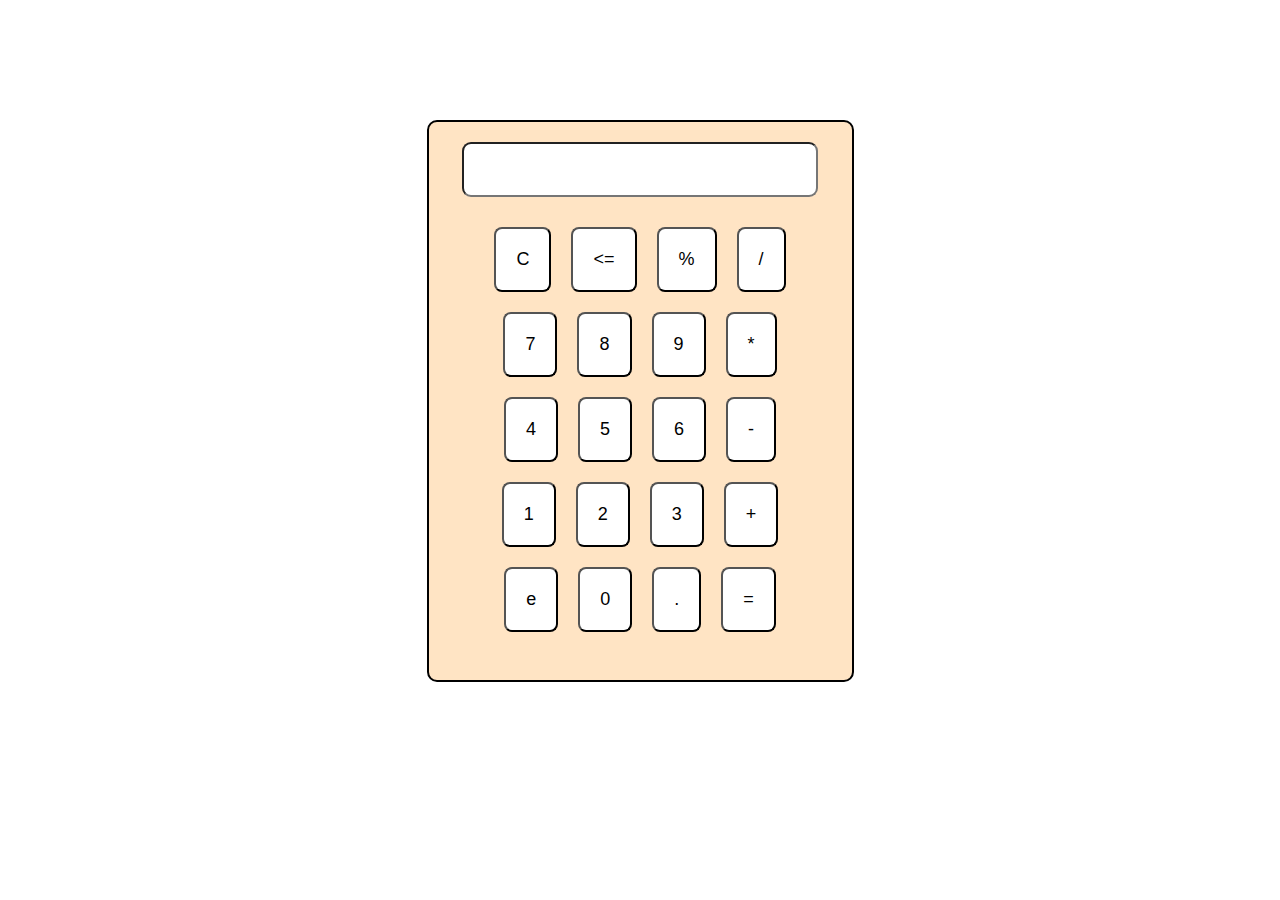
<file: calculator/index.html>
<!DOCTYPE html>
<html lang="en">
  <head>
    <meta charset="UTF-8" />
    <meta http-equiv="X-UA-Compatible" content="IE=edge" />
    <meta name="viewport" content="width=device-width, initial-scale=1.0" />
    <title>Document</title>
    <script src="script.js" defer></script>
    <link rel="stylesheet" href="style.css" />
  </head>
  <body>
    <div class="container">
      <div class="display">
        <input type="text"  id="output">
      </div>
      <div class="calculation">
        <div class="row">
            <input type="button"  value="C" class="my_btn" />
            <input type="button" value="<="  class="my_btn" />
            <input type="button" value="%" class="my_btn"/>
            <input type="button" value="/" class="my_btn" /><br>
    
        </div>
        <div class="row">
            <input type="button" value="7" class="my_btn"/>
            <input type="button" value="8" class="my_btn"/>
            <input type="button" value="9" class="my_btn" />
            <input type="button" value="*" class="my_btn" /><br>
    

        </div>
        <div class="row">

            <input type="button" value="4" class="my_btn"/>
        <input type="button" value="5" class="my_btn" />
        <input type="button" value="6" class="my_btn" />
        <input type="button" value="-" class="my_btn"/><br>

        </div>
        <div class="row">
            <input type="button" value="1" class="my_btn" />
        <input type="button"  value="2" class="my_btn"/>
        <input type="button" value="3" class="my_btn"/>
        <input type="button" value="+"  class="my_btn"/><br>
        </div>
        <div class="row">
            
        <input type="button" value="e" class="my_btn" />
        <input type="button" value="0" class="my_btn"/>
        <input type="button" value="." class="my_btn" />
        <input type="button" value="=" class="my_btn" />

        </div>
        
      </div>
    </div>
  </body>
</html>
</file>
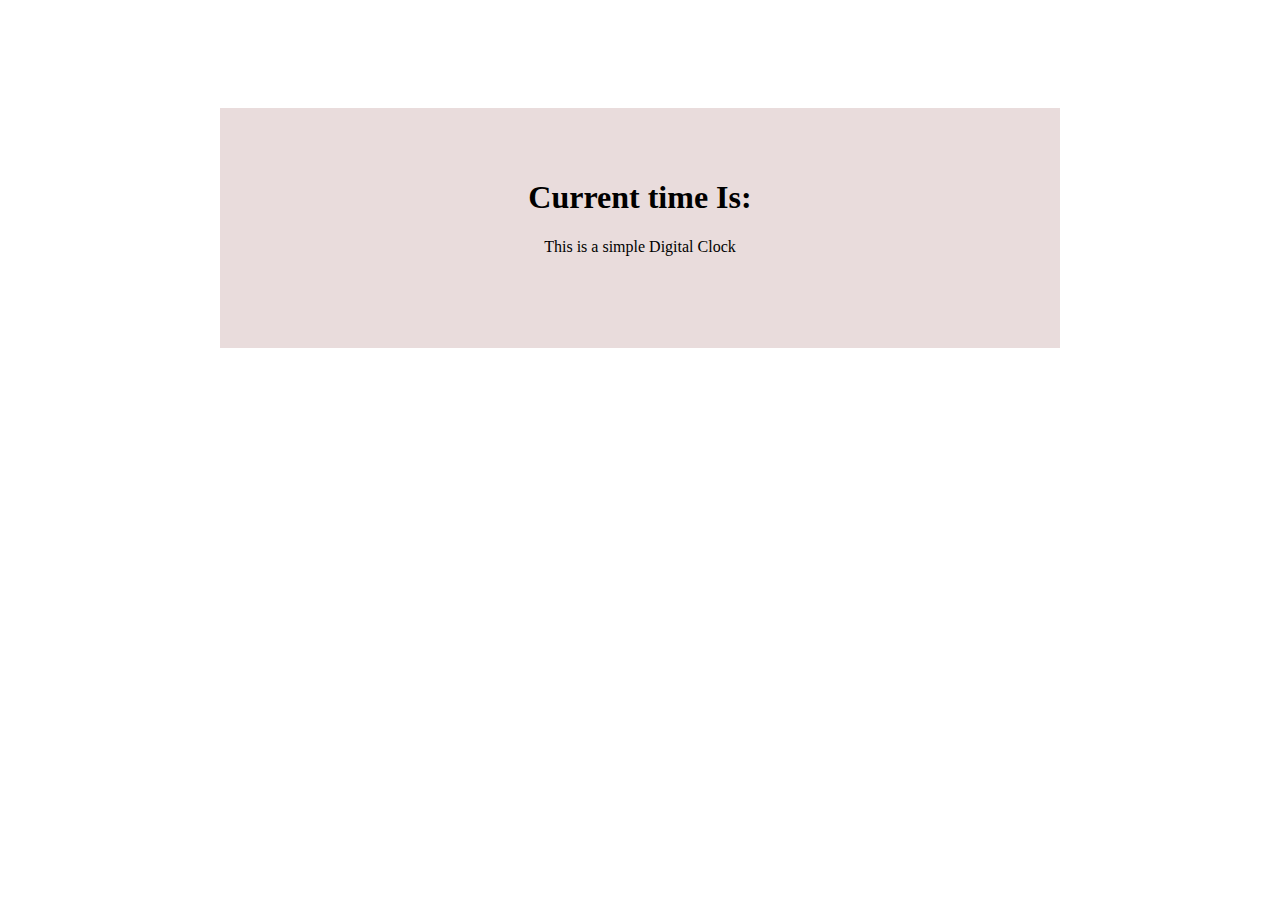
<file: clock/index.html>
<!DOCTYPE html>
<html lang="en">
<head>
    <meta charset="UTF-8">
    <meta http-equiv="X-UA-Compatible" content="IE=edge">
    <meta name="viewport" content="width=device-width, initial-scale=1.0">
    <link rel="stylesheet" href="styles.css">
    <script src="script.js" defer></script>
    <title>Clock</title>
</head>
<body>
    <div class="container">
        <div class="header">
            <h1>Current time Is:<span id="live-time"></span></h1>
        </div>
        <div class="body">
            <p>This is a simple Digital Clock</p>
        </div>
    </div>
    
</body>
</html>
</file>
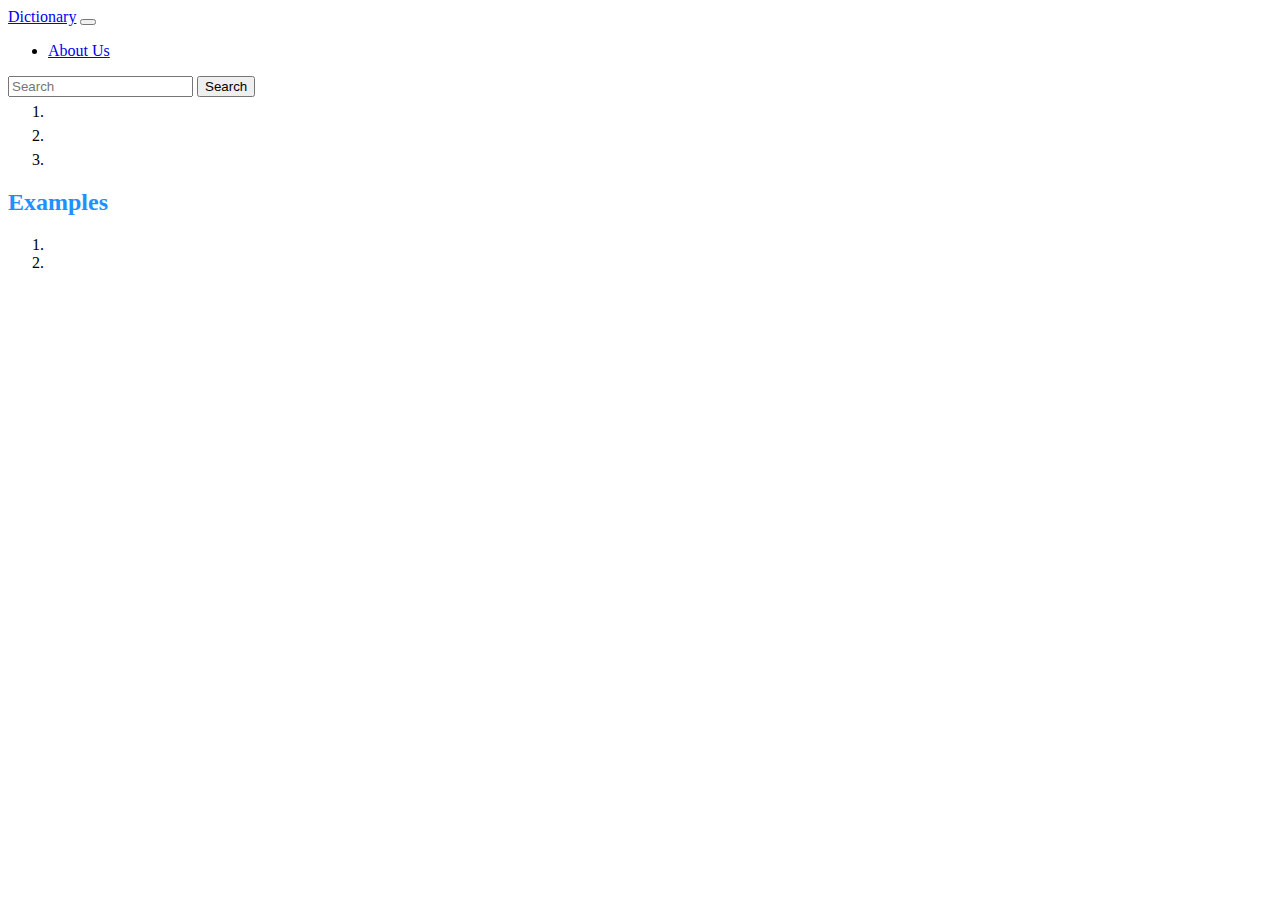
<file: dictionary/index.html>
<!DOCTYPE html>
<html lang="en">
  <head>
    <meta charset="UTF-8" />
    <meta http-equiv="X-UA-Compatible" content="IE=edge" />
    <meta name="viewport" content="width=device-width, initial-scale=1.0" />
    <title>Document</title>
    <script src="index.js" type="module" defer></script>
    <link rel="stylesheet" href="style.css" />
    <link
      href="https://cdn.jsdelivr.net/npm/bootstrap@5.3.0-alpha1/dist/css/bootstrap.min.css"
      rel="stylesheet"
      integrity="sha384-GLhlTQ8iRABdZLl6O3oVMWSktQOp6b7In1Zl3/Jr59b6EGGoI1aFkw7cmDA6j6gD"
      crossorigin="anonymous"
    />
    <script
      src="https://cdn.jsdelivr.net/npm/@popperjs/core@2.11.6/dist/umd/popper.min.js"
      integrity="sha384-oBqDVmMz9ATKxIep9tiCxS/Z9fNfEXiDAYTujMAeBAsjFuCZSmKbSSUnQlmh/jp3"
      crossorigin="anonymous"
    ></script>
    <script
      src="https://cdn.jsdelivr.net/npm/bootstrap@5.3.0-alpha1/dist/js/bootstrap.min.js"
      integrity="sha384-mQ93GR66B00ZXjt0YO5KlohRA5SY2XofN4zfuZxLkoj1gXtW8ANNCe9d5Y3eG5eD"
      crossorigin="anonymous"
    ></script>
  </head>

  <body>
    <nav class="navbar navbar-expand-lg bg-dark text-light">
      <div class="container-fluid">
        <a class="navbar-brand text-light dis" href="#">Dictionary</a>
        <button
          class="navbar-toggler bg-light"
          type="button"
          data-bs-toggle="collapse"
          data-bs-target="#navbarSupportedContent"
          aria-controls="navbarSupportedContent"
          aria-expanded="false"
          aria-label="Toggle navigation"
        >
          <span class="navbar-toggler-icon"></span>
        </button>
        <div class="collapse navbar-collapse" id="navbarSupportedContent">
          <ul class="navbar-nav me-auto mb-2 mb-lg-0">
            <li class="nav-item">
              <a class="nav-link active text-light" aria-current="page" href="#"
                >About Us</a
              >
            </li>
           
          </ul>
          <form class="d-flex" role="search">
            <input
              id="inp"
              class="form-control me-2"
              type="search"
              placeholder="Search"
              aria-label="Search"
            />
            <button
              id="my_button"
              class="btn btn-outline-primary text-light"
              type="submit"
            >
              Search
            </button>
          </form>
        </div>
      </div>
    </nav>
    <div class="container my-2">
      <span id="word"></span>
      <ol>
        <li><span id="meaning1"></span></li>
        <li><span id="meaning2"></span></li>
        <li><span id="meaning3"></span></li>
      </ol>
      <h2 id="example">Examples</h2>
      <ol>
        <li><span id="example1"></span></li>
        <li><span id="example2"></span></li>
      </ol>

    
    </div>
  </body>
</html>
</file>
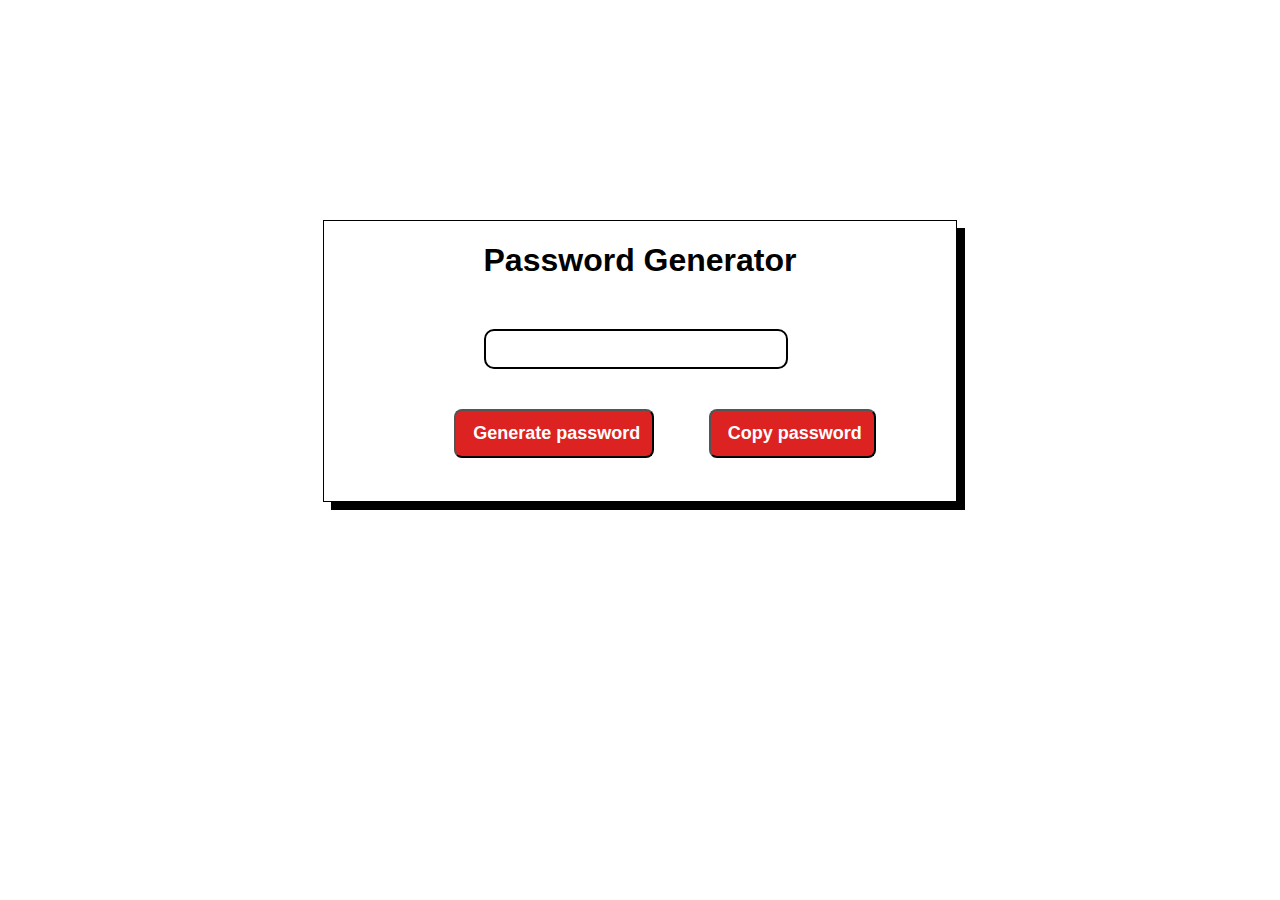
<file: password generator/index.html>
<!DOCTYPE html>
<html lang="en">
<head>
    <meta charset="UTF-8">
    <meta http-equiv="X-UA-Compatible" content="IE=edge">
    <meta name="viewport" content="width=device-width, initial-scale=1.0">
    <title>Password Generator</title>
    <link rel="stylesheet" href="style.css">
    <script src="script.js" defer></script>
</head>
<body>
    <div class="container">
        <div class="password_generator">
            <h1>Password Generator</h1>
            <p id="psw"></p>
            <input type="button" id="btn" value=" Generate password">
            <input type="button" id="copy" value=" Copy password">
            <p id="after"></p>


        </div>
    </div>
    
</body>
</html>
</file>
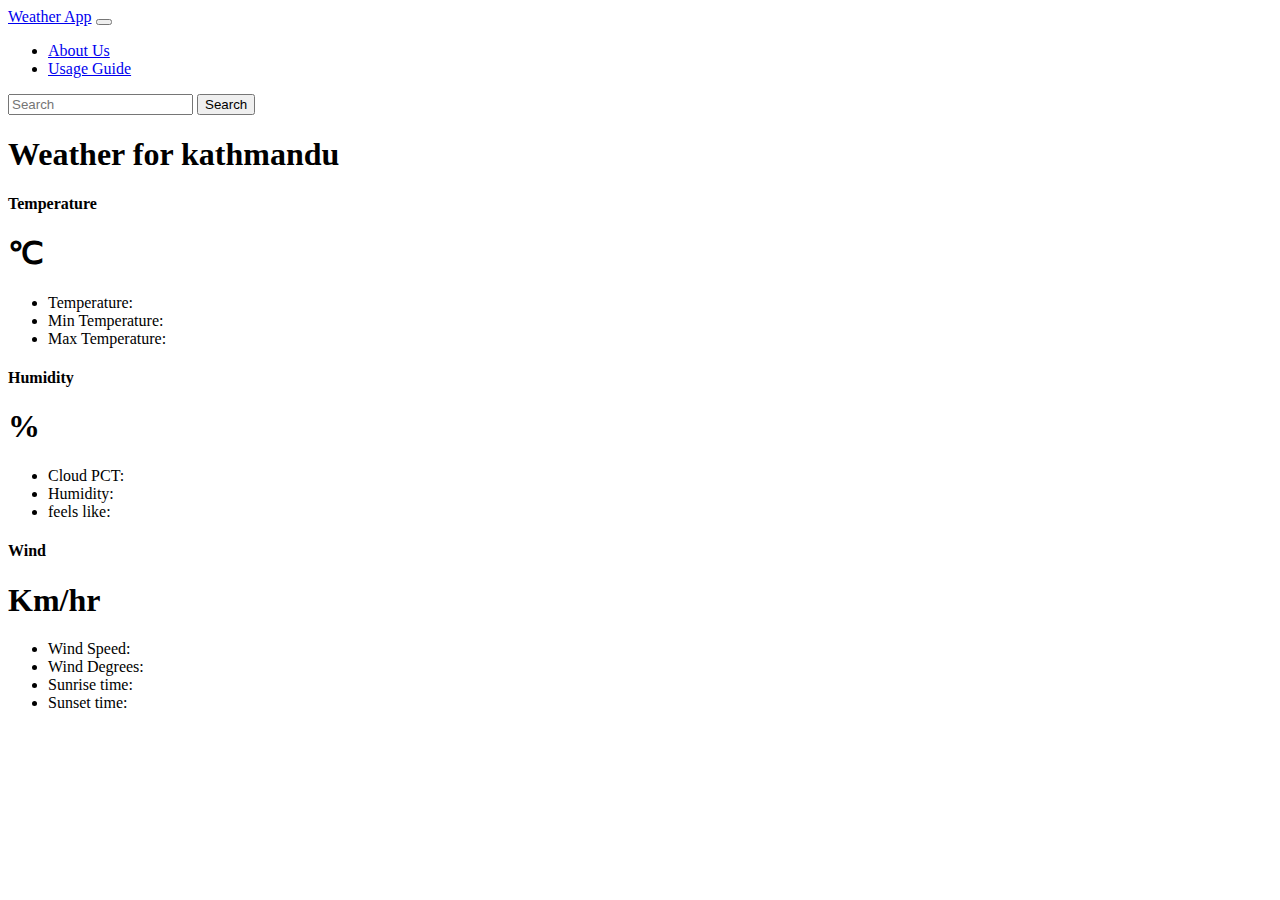
<file: simple weather app/index.html>
<!DOCTYPE html>
<html lang="en">
  <head>
    <meta charset="UTF-8" />
    <meta http-equiv="X-UA-Compatible" content="IE=edge" />
    <meta name="viewport" content="width=device-width, initial-scale=1.0" />
    <script src="script.js" defer></script>
    <style>
        span {
  content: "\0025";
}
#deg {
  content: "\2103";
}
    </style>
    <link
      href="https://cdn.jsdelivr.net/npm/bootstrap@5.3.0-alpha1/dist/css/bootstrap.min.css"
      rel="stylesheet"
      integrity="sha384-GLhlTQ8iRABdZLl6O3oVMWSktQOp6b7In1Zl3/Jr59b6EGGoI1aFkw7cmDA6j6gD"
      crossorigin="anonymous"
    />
    <script
      src="https://cdn.jsdelivr.net/npm/@popperjs/core@2.11.6/dist/umd/popper.min.js"
      integrity="sha384-oBqDVmMz9ATKxIep9tiCxS/Z9fNfEXiDAYTujMAeBAsjFuCZSmKbSSUnQlmh/jp3"
      crossorigin="anonymous"
    ></script>
    <script
      src="https://cdn.jsdelivr.net/npm/bootstrap@5.3.0-alpha1/dist/js/bootstrap.min.js"
      integrity="sha384-mQ93GR66B00ZXjt0YO5KlohRA5SY2XofN4zfuZxLkoj1gXtW8ANNCe9d5Y3eG5eD"
      crossorigin="anonymous"
    ></script>
    <title>Weather APP</title>
  </head>
  <body>
    <nav class="navbar navbar-expand-lg bg-dark text-light sticky-top">
      <div class="container-fluid">
        <a class="navbar-brand text-light" href="#">Weather App</a>
        <button
          class="navbar-toggler"
          type="button"
          data-bs-toggle="collapse"
          data-bs-target="#navbarSupportedContent"
          aria-controls="navbarSupportedContent"
          aria-expanded="false"
          aria-label="Toggle navigation"
        >
          <span class="navbar-toggler-icon"></span>
        </button>
        <div class="collapse navbar-collapse" id="navbarSupportedContent">
          <ul class="navbar-nav me-auto mb-2 mb-lg-0">
            <li class="nav-item">
              <a class="nav-link active text-light" aria-current="page" href="#"
                >About Us</a
              >
            </li>
            <li class="nav-item">
              <a class="nav-link text-light" href="#">Usage Guide</a>
            </li>
          </ul>
          <form class="d-flex" role="search">
            <input
            id="city"
              class="form-control me-2"
              type="search"
              placeholder="Search"
              aria-label="Search"
            />
            <button class="btn btn-outline-success" type="submit" id="btn">
              Search
            </button>
          </form>
        </div>
      </div>
    </nav>

    <div class="container my-4">
        <h1 class="text-center my-4">Weather for <span id="cityname"></span></h1>
        <main>
            <div class="row row-cols-1 row-cols-md-3 mb-3 text-center h-50 ">
              <div class="col">
                <div class="card mb-4 rounded-3 shadow-sm h-100">
                  <div class="card-header py-3">
                    <h4 class="my-0 fw-normal">Temperature</h4>
                  </div>
                  <div class="card-body">
                    <h1 class="card-title pricing-card-title"><span id="temp2"></span><span id="deg">&#8451;</span></h1>
                    <ul class="list-unstyled mt-3 mb-4">
                      <li>Temperature: <span id="temp"></span></li>
                      <li>Min Temperature: <span id="min_temp"></span></li>
                      <li>Max Temperature: <span id="max_temp"></span></li>
                     
                     
                      
                    </ul>
                  
                  </div>
                </div>
              </div>
              <div class="col">
                <div class="card mb-4 rounded-3 shadow-sm h-100">
                  <div class="card-header py-3">
                    <h4 class="my-0 fw-normal">Humidity</h4>
                  </div>
                  <div class="card-body">
                    <h1 class="card-title pricing-card-title"><span id="humidity2"></span><span>&#37;</span></h1>
                    <ul class="list-unstyled mt-3 mb-4">
                        <li>Cloud PCT: <span id="cloud_pct"></span></li>
                        <li>Humidity: <span id="humidity"></span></li>
                        <li>feels like: <span id="feels_like"></span></li>
                       
                    </ul>
                  </div>
                </div>
              </div>
              <div class="col">
                <div class="card mb-4 rounded-3 shadow-sm border-primary h-100">
                  <div class="card-header py-3 text-bg-primary border-primary">
                    <h4 class="my-0 fw-normal">Wind</h4>
                  </div>
                  <div class="card-body">
                    <h1 class="card-title pricing-card-title"><span id="wind_speed2"></span><span> Km/hr</span></h1>
                    <ul class="list-unstyled mt-3 mb-4">
                        <li>Wind Speed: <span id="wind_speed"></span></li>
                        <li>Wind Degrees: <span id="wind_degrees"></span></li>
                        <li>Sunrise time: <span id="sunrise"></span></li>
                        <li>Sunset time: <span id="sunset"></span></li>
                    </ul>
                  </div>
                </div>
              </div>
            </div>
        
           
          </main>
    </div>
  </body>
</html>
</file>
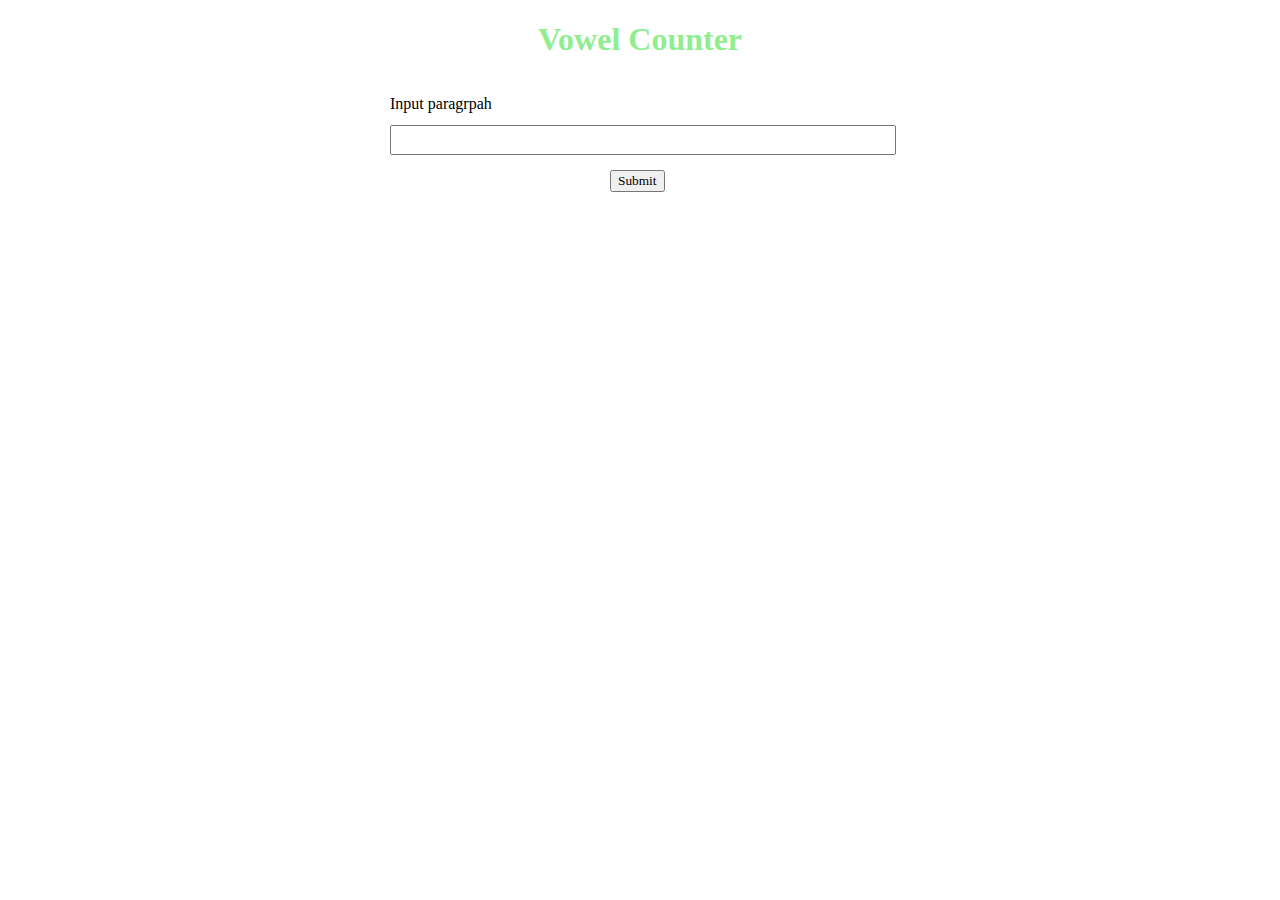
<file: vowel counter/index.html>
<!DOCTYPE html>
<html lang="en">
<head>
    <meta charset="UTF-8">
    <meta http-equiv="X-UA-Compatible" content="IE=edge">
    <meta name="viewport" content="width=device-width, initial-scale=1.0">
    <script src="script.js" defer></script>
    <link rel="stylesheet" href="styles.css">
    <title>Vowel Counter</title>
</head>
<body>
    <h1>Vowel Counter</h1>
    <form action="" id="info">
        <label for="paragraph">Input paragrpah</label>
        <input type="text" id="paragraph">
        <input type="submit" id="btn">
    </form>
    
</body>
</html>
</file>
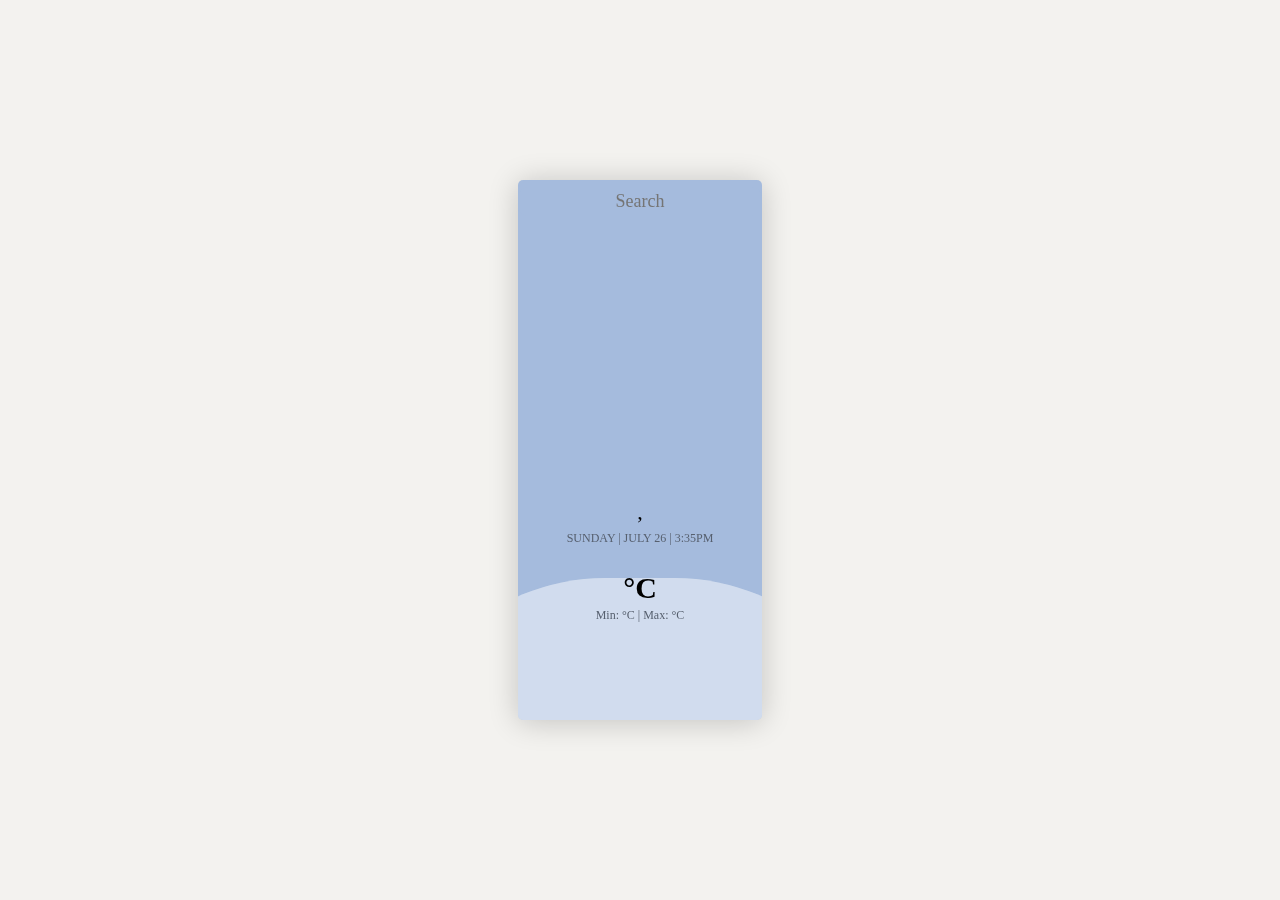
<file: weather/index.html>
<!DOCTYPE html>
<html lang="en">
<head>
    <meta charset="UTF-8">
    <meta http-equiv="X-UA-Compatible" content="IE=edge">
    <meta name="viewport" content="width=device-width, initial-scale=1.0">
    <link rel="stylesheet" href="style.css">
    <link rel="stylesheet" href="https://cdnjs.cloudflare.com/ajax/libs/font-awesome/6.2.1/css/all.min.css" integrity="sha512-MV7K8+y+gLIBoVD59lQIYicR65iaqukzvf/nwasF0nqhPay5w/9lJmVM2hMDcnK1OnMGCdVK+iQrJ7lzPJQd1w==" crossorigin="anonymous" referrerpolicy="no-referrer" />
    <script src="index.js" defer></script>
    
    <title>Document</title>
</head>
<body>
    <div class="box">
       <button type="submit" id="btn"><i class="fa-solid fa-magnifying-glass"></i></button>  
        <input type="text" id="fill"  placeholder="Search">
        <div class="wave -one"></div>
        <div class="wave -two"></div>
        <div class="wave -three"></div>

        <div id="info"> <span id="detail"></span>  </div>
        <div id="weathercon">
        </div>

        <div class="info">
            <h2 class="location"><i class="fa-solid fa-street-view" style="color: #eccc68"> </i> <span id="sahar"></span><span id="commas">,</span><span id="desh"></span> </h2>
            <p id="date"></p>
            <h1 class="temp"> <span id="temperature"></span><span>&deg;C</span></h1>
            <h3 class="tempmin_max">Min: <span id="min"></span><span>&deg;C</span> | Max:<span id="max"> <span>&deg;C</span> </span> </h3>
        </div>
    </div>
</body>
</html>
</file>
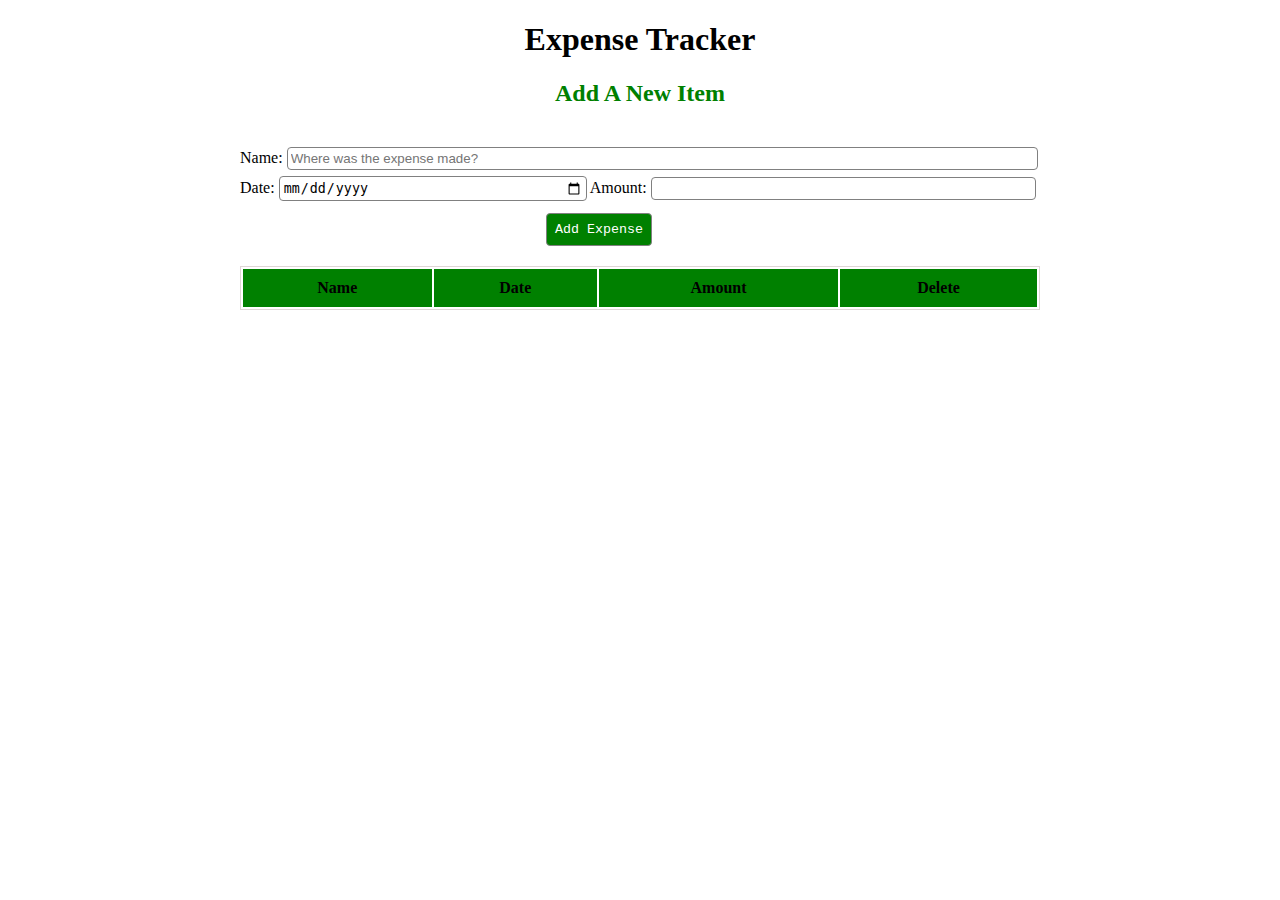
<file: Expense Tracker/expense tracket.html>
<!DOCTYPE html>
<html lang="en">
<head>
    <meta charset="UTF-8">
    <meta http-equiv="X-UA-Compatible" content="IE=edge">
    <meta name="viewport" content="width=device-width, initial-scale=1.0">
    <link rel="stylesheet" href="style.css">
    <script src="script.js" defer></script>
    <title>Expense Tracker</title>
</head>
<body>
    <h1>Expense Tracker</h1>
    <h2>Add A New Item</h2>
    <div class="info">


        <form action="" id="inputs">
            
            <label for="name">Name:</label>
            <input type="text" id="name" placeholder="Where was the expense made?" required><br>
            <label for="Date">Date:</label>
            <input type="date" id="Date" placeholder="mm/dd/yyyy" required>
            <label for="amount">Amount:</label>
            <input type="text" id="amount" required><br>
            <input type="submit" value="Add Expense" id="button">
    
        </form>
    </div>
    
    <div class="my_expenses">
        <table id="main_table">
            <tr>
                <th>Name</th>
                <th>Date</th>
                <th>Amount</th>
                <th>Delete</th>
            </tr>
            
        </table>


    </div>
    <!-- <div class="total">
        <input type="button" value="Add" id="sum">
        <p id="val"></p>
    </div> -->
    
</body>
</html>
</file>
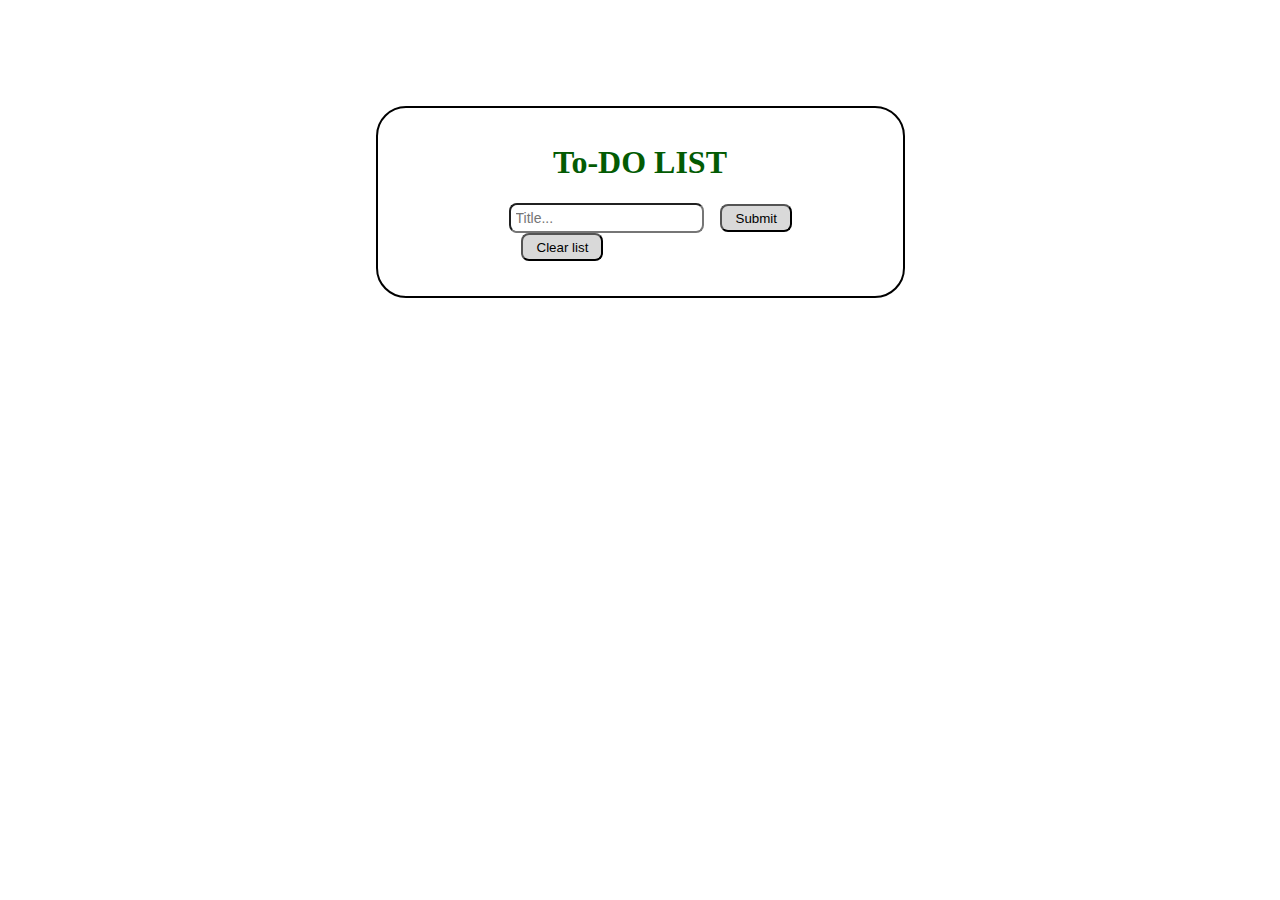
<file: simple to do list/todolist.html>
<!DOCTYPE html>
<html lang="en">
<head>
    <meta charset="UTF-8">
    <meta http-equiv="X-UA-Compatible" content="IE=edge">
    <meta name="viewport" content="width=device-width, initial-scale=1.0">
    <link rel="stylesheet" href="styles.css">
    <script src="script.js" defer></script>
    <title>To DO List</title>
</head>
<body>
    <div class="container">
        
            <h1>To-DO LIST</h1>

        <div class="contents">
            <form id="info">

                <input type="text" id="list" placeholder="Title...">
                <input type="submit" id="sub">
                <input type="button" value="Clear list" id="remove" >

            </form>

        </div>

        <div class="list">

            
    
            
        </div>

        </div>

        
        
   

    

    
    
</body>
</html>
</file>
<file: calculator/style.css>
*{
    font-family: sans-serif;
    font-size: large;
}
.container{
    height: 62vh;
    width: 47vh;
    margin: 120px auto 0 auto;
    text-align: center;
    background-color: bisque;
    border: 2px solid black;
    border-radius: 10px;
}
#output{
    margin-top: 20px;
    padding: 15px 60px;
    margin-bottom: 20px;
    border-radius: 9px;
}
.my_btn{
    padding: 20px;
    border-radius: 8px;
    margin: 10px;
    background-color: white;
    color: black;
}
.calculation, .my_btn{
    
    cursor: pointer;
}
.calculation{
    margin-top: 13px;
    max-width: 40vh;
    margin: auto;
    
}
.row{
    display: flex;
   justify-content: center;
   align-items: center;
}
</file>
<file: clock/styles.css>
.container{
    margin: auto;
    position: relative;
    top: 100px;
    width: 800px;
    height: 200px;
    background-color: rgb(233, 220, 220);
    padding: 20px;
}
.header {
    padding-top: 30px;
    text-align: center;
}
.body p{
    text-align: center;
}
</file>
<file: dictionary/style.css>
@import url('https://fonts.googleapis.com/css2?family=Grenze+Gotisch:wght@300&display=swap');

 
 #word{
    display: block;
    font-size: 30px;
    text-transform: uppercase;
    font-family: sans-serif;
    font-weight: 700;
    color: #1e90ff ;
    margin-bottom: -10px;
 }

 #word::first-letter{
    font-size: 60px;
 }

 .container #meaning{
    display: block;
    font-family: cursive;
    margin-top: 7px;
 }

 #meaning1, #meaning2, #meaning3{
   display: block;
   margin-top: 10px;
   font-family: cursive;
 }

 ol li{
   font-family: cursive;
 }
 #example{
   color: #1e90ff;
   font-weight: 700;
   margin-top: 30px;
 }
</file>
<file: password generator/style.css>
*{
    font-family: sans-serif;
}

.container{
    background-color: white;
    display: flex;
    align-items: center;
    justify-content: center;
    width: 50%;
    height: 60%;
    margin: 220px auto 0 auto;
    border: 1px solid black;
    box-shadow: 8px 8px;

}

.container h1{
    color: black;
    text-align: center;
}



#psw{
    width: 300px;
    margin-top: 50px;
    margin-bottom: 40px;
    border-radius: 10px;
    padding: 18px 0px 18px 0;
    font-size: 18px;
    background-color: white;
    text-align: center;
    border: 2px solid black;
    font-weight: bold;
    margin-left: 80px;
}

#btn{
    margin: 0px 0px 25px 50px;
    padding: 12px;
    color: white;
    background-color: #dd2222;
    border-radius: 8px;
    font-size: 18px;
    font-weight: bold;
}

#btn:hover{
    background-color: #ce1212;
    cursor: pointer;
    transition: 0.2s ease-in-out;
}

#copy{

    margin: 0px 0px 25px 50px;
    padding: 12px;
    color: white;
    background-color: #dd2222;
    border-radius: 8px;
    font-size: 18px;
    font-weight: bold;

}

#copy:hover{
    background-color: #ce1212;
    cursor: pointer;
    transition: 0.2s ease-in-out;
}
#after{
    margin-left: 80px;
    color: grey;
    font-size: 18px;
    margin-top: 5px;
}
</file>
<file: vowel counter/styles.css>
*{
    font-family: cursive;
}

h1{
    text-align: center;
    color: lightgreen;
}
#info{
    max-width: 500px;
    margin: auto;
    padding: 15px;
}
#paragraph{display: 
    block;
    width: 492px;
    margin-top: 12px;
    margin-bottom: 15px;
    padding: 5px;
}
#btn{
    position: relative;
    left: 220px;
}
</file>
<file: weather/style.css>
* {
    padding: 0;
    margin: 0;
    box-sizing: border-box;
    font-family: font;
    }

    body{
        background: #f3f2ef;
        display: flex;
        justify-content: center;
        align-items: center;
        flex-wrap: wrap;
        height: 100vh;
        width: 100vw;
    }

    html, body{
        font-size: 62.5%;
        height: 100%;
    }
    html{
        background: #eee;
    }
    .box{
        width: 19vw;
        height: 60vh;
        border-radius: 0.5rem;
        box-shadow: 0 0.2rem 3rem rgba(0, 0, 0, 0.2);
        background: #a5bbdd;
        position: relative;
        overflow: hidden;
        transform: translate3d(0, 0, 0);
        min-width: 20rem;
        min-height: 35rem;

    }

    .wave{
        opacity: 0.3;
        position: absolute;
        top: 120%;
        left: 50%;
        background: white;
        width: 50rem;
        height: 50rem;
        margin-left: -25rem;
        margin-top: -25rem;
        transform-origin: 50% 48%;
        border-radius: 43%;
        animation: drift 3000ms infinite linear;
        z-index: 1;

    }

    .wave.-three{
        animation: drift 5000ms infinite linear;
        z-index: 2;
        opacity: 0.2;
    }

    .wave.-two{
        animation: drift 7000ms infinite linear;
        opacity: 0.1;
        z-index: 3;

    }

    .box:after{
        content: "";
        display: block;
        left: 0;
        top: 0;
        width: 100%;
        height: 100%;
        z-index: 11;
        transform: translate3d(0, 0, 0);
    }

    @keyframes drift{
        from{
            transform: rotate(0deg);
        }
        from{
            transform: rotate(360deg);
        }
    }
    .info{
        position: absolute;
        bottom: 0;
        width: 100%;
        height: 45%;
        z-index: 4;

    }
    .location{
        margin-top: 1.5rem;
        text-align: center;
        font-weight: 800;
        font-size: 3rem;
        font-weight: 400;

    }
    .fa-street-view{
        animation: rotates 3s linear infinite alternate;
    }

    @keyframes rotates{
        from{
            transform: translateX(-0.5rem);
        }
        to{
            transform: translateX(0.5rem);
        }
    }

    #date{
        text-align: center;
        margin-top: 0.5rem;
        color: #57606f;
        font-size: 1.2rem;
        font-weight: 300;
        text-transform: uppercase;
    }
    .temp{
        margin-top: 2.5rem;
        text-align: center;
        font-size: 3rem;
    }

    .tempmin_max{
        text-align: center;
        margin-top: 0.3rem;
        font-weight: 300;
        font-size: 1.2rem;
        color: #57606f;
    }
    #weathercon{
        height: 55%;
        display: flex;
        justify-content: center;
        align-items: center;
        font-size: 3em;

    }
    #btn{
        position: relative;
        left: 235px;
        height: 20px;
        width: 20px;
        top: 18px;
        background-color: #a5bbdd;
        border: none;

        
    }
 

   #fill{
    width: 100%;
    padding: 4px;
    /* border: 1px solid rgb(175, 151, 151) ; */
    border: none;
    outline: none;
    background-color: #a5bbdd ;
    border-radius: 10px;
    color: grey;
    text-align: center;
    margin-top: -20px;
    font-size: 18px;
   }

   .fa-magnifying-glass{
    position: absolute;
    font-size: 15px;
    margin-top: -13px;
    right: 4px;
    cursor: pointer;
    color: #57606f;


   }
   #info{
    display: flex;
    justify-content: center;
    position: relative;
   }
   #detail{
    position: absolute;;
    font-size: 20px;
    top: 20px;
    color: #57606f;
    text-decoration:underline;
    font-family: 'Courier New', Courier, monospace;


   }


   #sahar{
    font-size: 22px;
   }
   #desh{
    font-size: 22px;
   }

   #commas{
    font-size: 22px;
   }

    #weathercon .fa-sun, #weathercon .fa-cloud-rain, #weathercon .fa-cloud, #weathercon .fa-raindrops, #weathercon .fa-skyatlas, #weathercon .fa-cloud-showers-heavy, #weathercon .fa-cloud-bolt, #weathercon .fa-snowflake, #weathercon .fa-smog, #weathercon .fa-skyatlas{
        font-size: 9rem;
        animation: fas-anime 3s linear infinite alternate;
    }

  

    @keyframes fas-anime{
        from{
            transform: scale(0.8);
        }
        to{
            transform: scale(1.2);
        }
    }

    @media (max-width: 600px){
        .box{
            width: 90vw;
            height: 80vh;
        }

        .wave{
            top: 85%;
        }

        #weathercon{
            font-size: 5em;
        }

        .info{
            font-size: 1.5rem;
        }
    }

    @media (max-height: 500px){
        .box{
            height: 80vh;
        }

        .wave{
            top: 115%;
        }
    }
</file>
<file: Expense Tracker/style.css>
h1,h2{
    text-align: center;
}

.info{
    /* max-width: 300px; */
    /* background-color: red; */
    max-width: 800px;
    margin: auto;
    padding: 20px;
}
#name{
    width: 743px;
    padding: 3px;
    margin-bottom: 6px;
}

#Date{
    width: 300px;
    padding: 3px;
}

#amount{
    width: 377px;
    padding: 3px;
}
#button{
    position: relative;
    left: 306px;
    padding: 8px;
    margin-top: 12px;
    background-color: green;
    color: white;
    font-family: 'Courier New', Courier, monospace;
    cursor:pointer ;
}
#name,#Date,#amount,#button{
    border: 1px solid grey;
    border-radius: 4px;
}
#button:hover{
    background-color: rgb(10, 68, 10);
    opacity: 6px;
}
h2{
    color: green;
}

.my_expenses{
    max-width: 800px;
    margin: auto;

    /* background-color: red; */
}
table{
    width: 800px;
    border: 1px solid rgb(223, 214, 214);

    
}
th{
    padding: 10px;
    background-color: green;
}
tr:nth-child(even){
    background-color: #f2f2f2;
}
tr:hover{
    background-color: #ddd;
}
</file>
<file: simple to do list/styles.css>
.container{
    max-width: 495px;
    margin: auto;
    margin-top: 106px;
    padding: 15px;
    border: 2px solid black;
    border-radius: 30px;
}
.list{
    max-width: 333px;
    margin: auto;
    margin-top: 20px;
}
h1{
    text-align: center;
    color: #035b03;
}
.contents{
    margin-left:  116px; 
}
.mero{
    display: flex;
    justify-content: space-between;
}

#remove{
    border-radius: 8px;
    background-color: #d9d9d9;
    padding: 5px 13px 4px 14px;

    margin-left: 12px;


}
#sub{
    border-radius: 8px;
    background-color: #d9d9d9;
    padding: 5px 13px 4px 14px;
    margin-left: 12px;


}
#list{
    border-radius:8px;
    padding: 5px;
    font-size: 14px;
    

}
#sub:hover{
    background-color: #035b03;
    opacity: .9;
    color: white;
}
#remove:hover{
    background-color: #035b03;
    opacity: .9;
    color: white;
}


ul li:hover{
    background: #ddd;
    border-radius: 8px;
}

.btn{
    border: none;
    background: none;
    padding: 10px;
}

.btn:hover{
    background-color: #dddddd40;
    font-size: 25px;
    color: rgb(5, 85, 52);
}

.heading{
    background-color: #035b03 ;
}

li:nth-child(odd){
    background-color: #dddddd40;
}

li{
    padding: 5px 0px 0px 0px;
    border: 1px solid  #dddddd40 ;
    border-radius: 9px;
}
</file>
